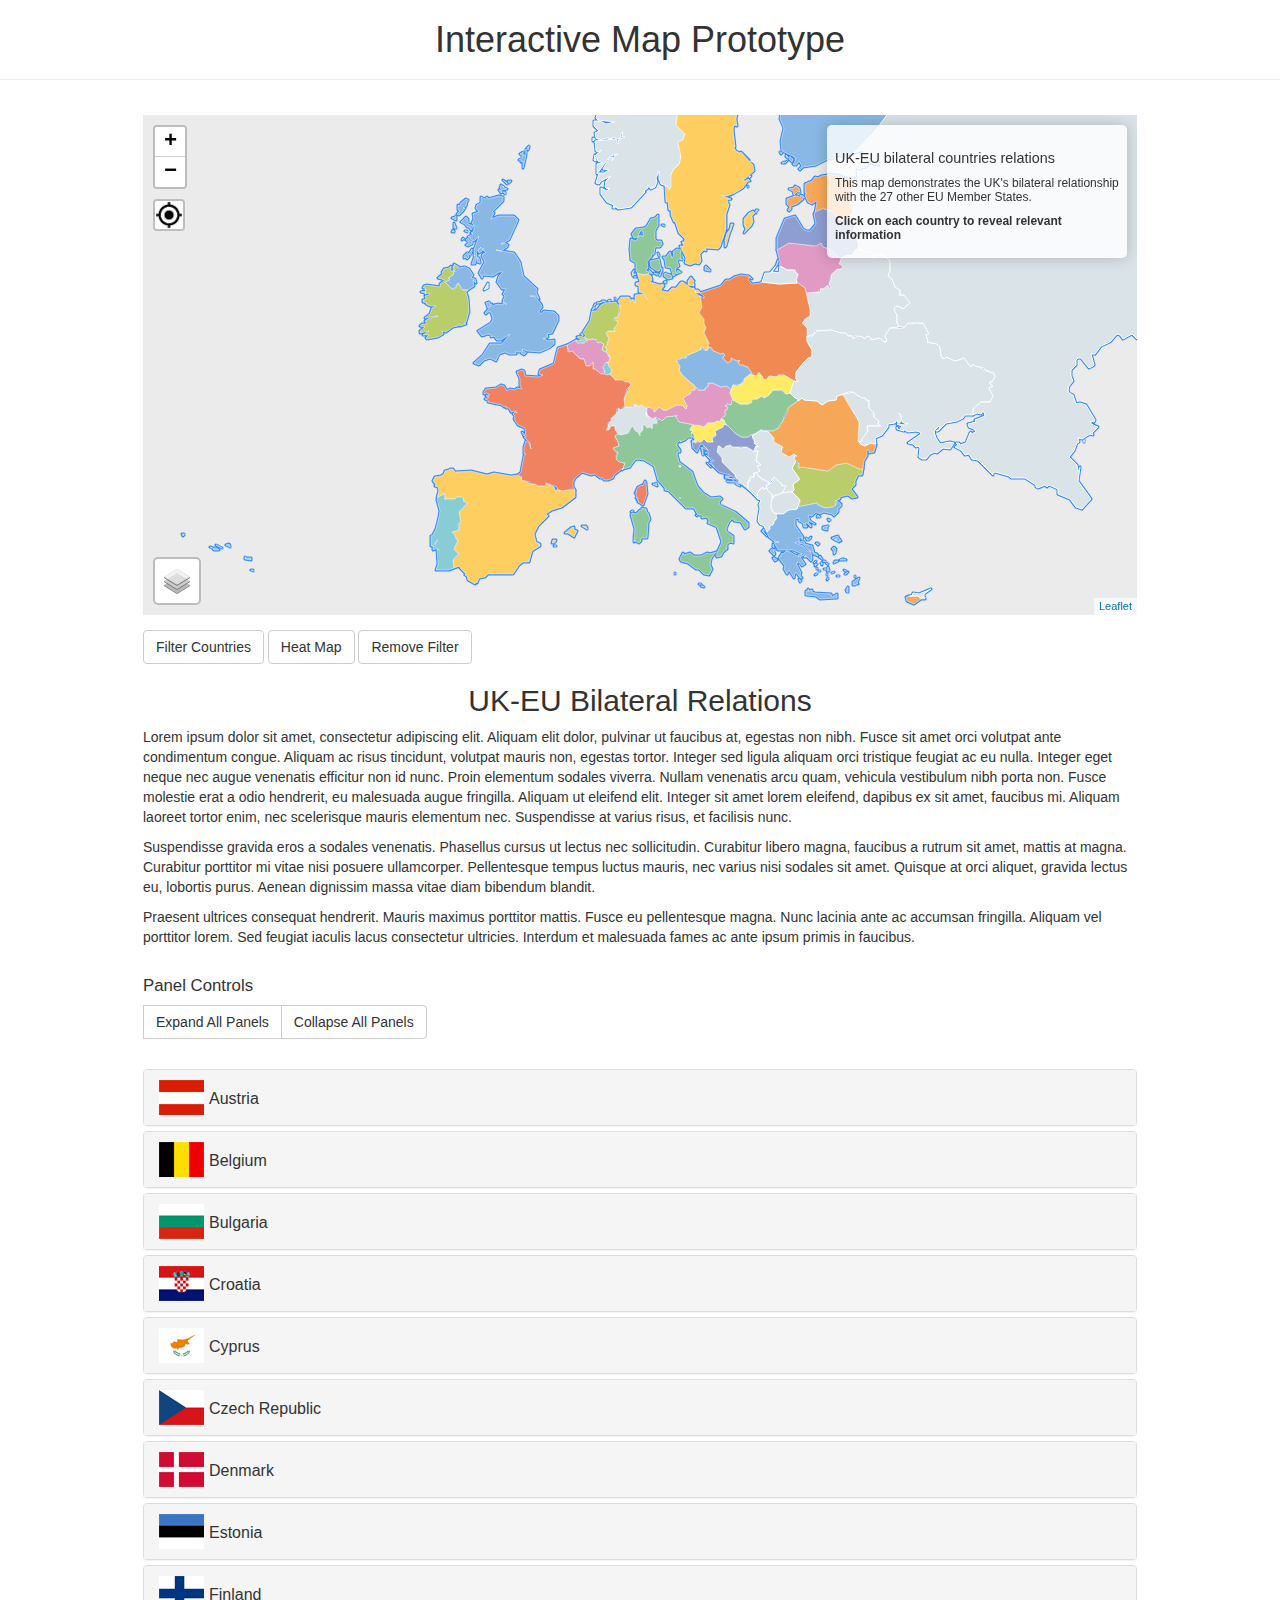
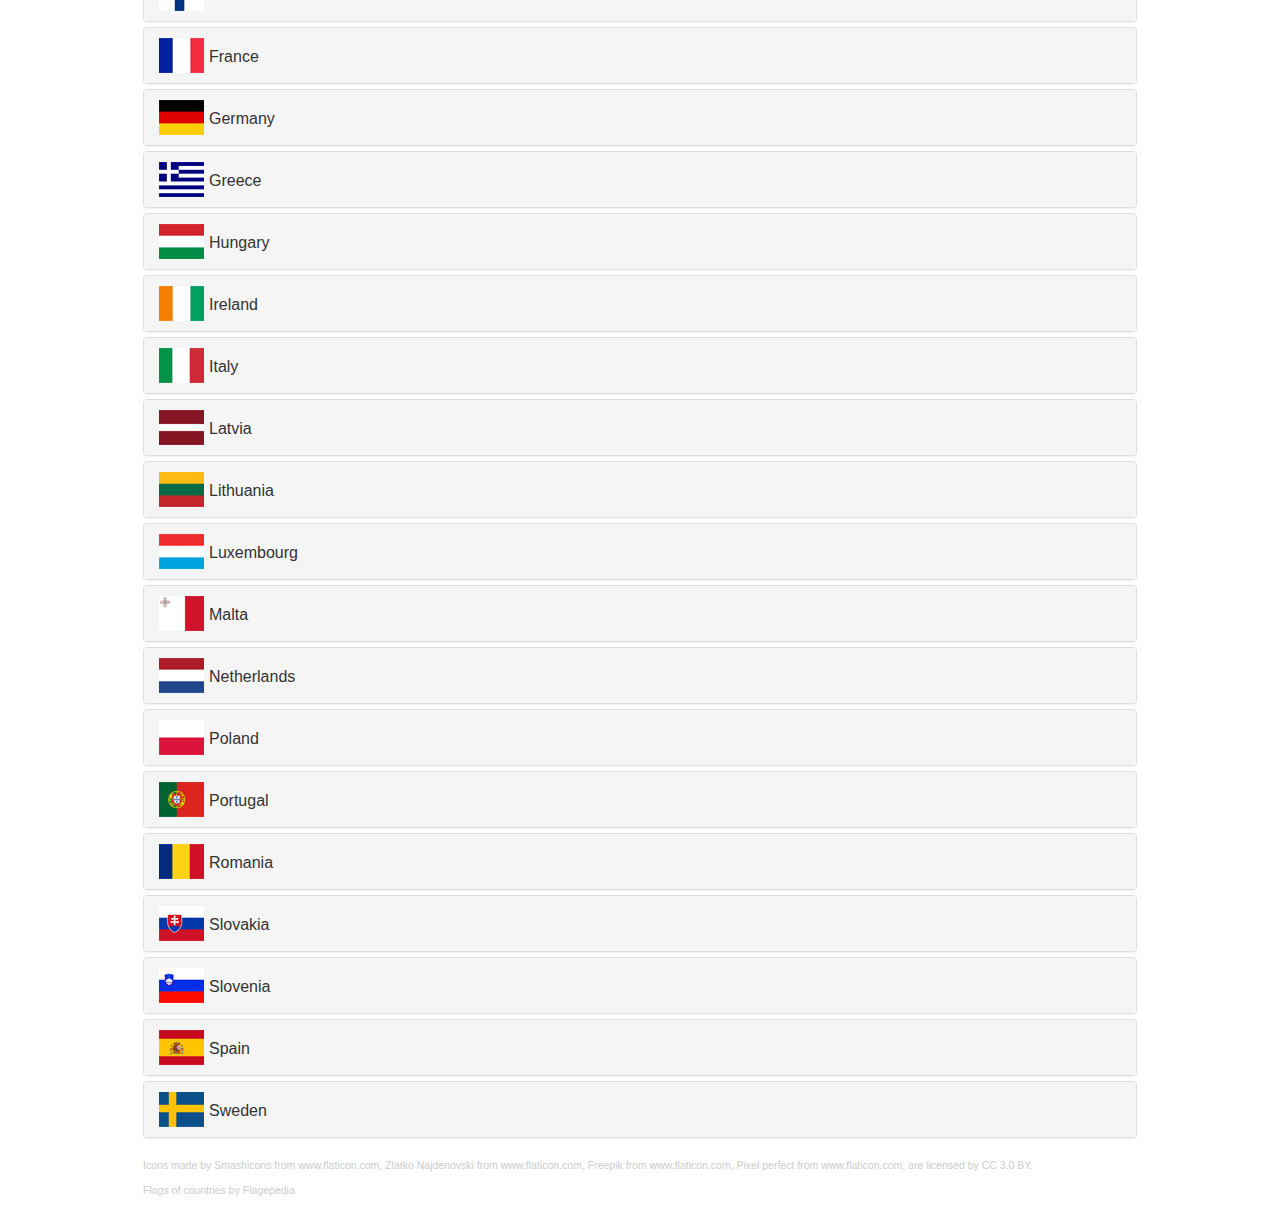
<file: index.html>
<!DOCTYPE html>
<html lang="en-GB">

<head>
  <meta charset="utf-8">
  <meta name="viewport" content="width=device-width, initial-scale=1.0">
  <title>UK-EU relations interactive map</title>
  <link rel="shortcut icon" href="map_dependencies/leaflet/images/favicon.png">
  <link rel="stylesheet" href="map_dependencies/css/bootstrap.css">
  <link rel="stylesheet" href="map_dependencies/css/map.css">
  <link rel="stylesheet" href="map_dependencies/css/leaflet.css" />
  <script src="map_dependencies/js/leaflet.js"></script>
  <script src="map_dependencies/mapdata/countries.json"></script>
</head>

<body>
  <div class="page-header">
    <h1>Interactive Map Prototype</h1>
  </div>
  <div class="container">
    <div class="mapContainer">
      <div id="map"></div>
    </div>
    <div>
      <button type="button" class="btn btn-default">Filter Countries</button>
      <button type="button" class="btn btn-default">Heat Map</button>
      <button type="button" class="btn btn-default">Remove Filter</button>
    </div>
    <h2>UK-EU Bilateral Relations</h2>
    <p>Lorem ipsum dolor sit amet, consectetur adipiscing elit. Aliquam elit dolor, pulvinar ut faucibus at, egestas non
      nibh. Fusce sit amet orci volutpat ante condimentum congue. Aliquam ac risus tincidunt, volutpat mauris non,
      egestas tortor. Integer sed ligula aliquam orci tristique feugiat ac eu nulla. Integer eget neque nec augue
      venenatis efficitur non id nunc. Proin elementum sodales viverra. Nullam venenatis arcu quam, vehicula vestibulum
      nibh porta non. Fusce molestie erat a odio hendrerit, eu malesuada augue fringilla. Aliquam ut eleifend elit.
      Integer sit amet lorem eleifend, dapibus ex sit amet, faucibus mi. Aliquam laoreet tortor enim, nec scelerisque
      mauris elementum nec. Suspendisse at varius risus, et facilisis nunc.</p>
    <p>Suspendisse gravida eros a sodales venenatis. Phasellus cursus ut lectus nec sollicitudin. Curabitur libero
      magna, faucibus a rutrum sit amet, mattis at magna. Curabitur porttitor mi vitae nisi posuere ullamcorper.
      Pellentesque tempus luctus mauris, nec varius nisi sodales sit amet. Quisque at orci aliquet, gravida lectus eu,
      lobortis purus. Aenean dignissim massa vitae diam bibendum blandit.</p>
    <p>Praesent ultrices consequat hendrerit. Mauris maximus porttitor mattis. Fusce eu pellentesque magna. Nunc lacinia
      ante ac accumsan fringilla. Aliquam vel porttitor lorem. Sed feugiat iaculis lacus consectetur ultricies. Interdum
      et malesuada fames ac ante ipsum primis in faucibus.</p>
    <div class="btn-group" role="group" aria-label="...">
      <h3>Panel Controls</h3>
      <button type="button" class="btn btn-default">Expand All Panels</button>
      <button type="button" class="btn btn-default">Collapse All Panels</button>
    </div>
    <div class="panel-group" id="accordion">
      <div class="panel panel-default">
        <div class="panel-heading">
          <h4 class="panel-title austria flag">Austria</h4>
        </div>
        <div id="panelcollapseAustria" class="panel-collapse collapse">
          <div class="panel-body">Lorem ipsum dolor sit amet, consectetur adipisicing elit, sed do eiusmod tempor
            incididunt ut labore et dolore magna aliqua. Ut enim ad minim veniam, quis nostrud exercitation ullamco
            laboris nisi ut aliquip ex ea commodo consequat.
            <p>
              <a href='#' class="backToTop">Back to map</a>
            </p>
          </div>
        </div>
      </div>
      <div class="panel panel-default">
        <div class="panel-heading">
          <h4 class="panel-title flag belgium">Belgium</h4>
        </div>
        <div id="panelcollapseBelgium" class="panel-collapse collapse">
          <div class="panel-body">Lorem ipsum dolor sit amet, consectetur adipisicing elit, sed do eiusmod tempor
            incididunt ut labore et dolore magna aliqua. Ut enim ad minim veniam, quis nostrud exercitation ullamco
            laboris nisi ut aliquip ex ea commodo consequat.
            <p>
              <a href='#' class="backToTop">Back to map</a>
            </p>
          </div>
        </div>
      </div>
      <div class="panel panel-default">
        <div class="panel-heading">
          <h4 class="panel-title flag bulgaria">Bulgaria</h4>
        </div>
        <div id="panelcollapseBulgaria" class="panel-collapse collapse">
          <div class="panel-body">Lorem ipsum dolor sit amet, consectetur adipisicing elit, sed do eiusmod tempor
            incididunt ut labore et dolore magna aliqua. Ut enim ad minim veniam, quis nostrud exercitation ullamco
            laboris nisi ut aliquip ex ea commodo consequat.
            <p>
              <a href='#' class="backToTop">Back to map</a>
            </p>
          </div>
        </div>
      </div>
      <div class="panel panel-default">
        <div class="panel-heading">
          <h4 class="panel-title flag croatia">Croatia</h4>
        </div>
        <div id="panelcollapseCroatia" class="panel-collapse collapse">
          <div class="panel-body">Lorem ipsum dolor sit amet, consectetur adipisicing elit, sed do eiusmod tempor
            incididunt ut labore et dolore magna aliqua. Ut enim ad minim veniam, quis nostrud exercitation ullamco
            laboris nisi ut aliquip ex ea commodo consequat.
            <p>
              <a href='#' class="backToTop">Back to map</a>
            </p>
          </div>
        </div>
      </div>
      <div class="panel panel-default">
        <div class="panel-heading">
          <h4 class="panel-title flag cyprus">Cyprus</h4>
        </div>
        <div id="panelcollapseCyprus" class="panel-collapse collapse">
          <div class="panel-body">Lorem ipsum dolor sit amet, consectetur adipisicing elit, sed do eiusmod tempor
            incididunt ut labore et dolore magna aliqua. Ut enim ad minim veniam, quis nostrud exercitation ullamco
            laboris nisi ut aliquip ex ea commodo consequat.
            <p>
              <a href='#' class="backToTop">Back to map</a>
            </p>
          </div>
        </div>
      </div>
      <div class="panel panel-default">
        <div class="panel-heading">
          <h4 class="panel-title flag czech">Czech Republic</h4>
        </div>
        <div id="panelcollapseCzechRepublic" class="panel-collapse collapse">
          <div class="panel-body">Lorem ipsum dolor sit amet, consectetur adipisicing elit, sed do eiusmod tempor
            incididunt ut labore et dolore magna aliqua. Ut enim ad minim veniam, quis nostrud exercitation ullamco
            laboris nisi ut aliquip ex ea commodo consequat.
            <p>
              <a href='#' class="backToTop">Back to map</a>
            </p>
          </div>
        </div>
      </div>
      <div class="panel panel-default">
        <div class="panel-heading">
          <h4 class="panel-title flag denmark">Denmark</h4>
        </div>
        <div id="panelcollapseDenmark" class="panel-collapse collapse">
          <div class="panel-body">Lorem ipsum dolor sit amet, consectetur adipisicing elit, sed do eiusmod tempor
            incididunt ut labore et dolore magna aliqua. Ut enim ad minim veniam, quis nostrud exercitation ullamco
            laboris nisi ut aliquip ex ea commodo consequat.
            <p>
              <a href='#' class="backToTop">Back to map</a>
            </p>
          </div>
        </div>
      </div>
      <div class="panel panel-default">
        <div class="panel-heading">
          <h4 class="panel-title estonia flag">Estonia</h4>
        </div>
        <div id="panelcollapseEstonia" class="panel-collapse collapse">
          <div class="panel-body">
            <div class="panel-section">
              <h4 class="history">History</h4>
              <p>Lorem ipsum dolor sit amet, consectetur adipisicing elit, sed do eiusmod
                tempor incididunt ut labore et dolore magna aliqua. Ut enim ad minim veniam,
                quis nostrud exercitation ullamco laboris nisi ut aliquip ex ea commodo
                consequat. Duis aute irure dolor in reprehenderit in voluptate velit esse
                cillum dolore eu fugiat nulla pariatur. Excepteur sint occaecat cupidatat non
                proident, sunt in culpa qui officia deserunt mollit anim id est laborum. </p>
            </div>
            <div class="panel-section">
              <h4 class="diplomacy">Diplomacy</h4>
              <p>Lorem ipsum dolor sit amet, consectetur adipisicing elit, sed do eiusmod
                tempor incididunt ut labore et dolore magna aliqua. Ut enim ad minim veniam,
                quis nostrud exercitation ullamco laboris nisi ut aliquip ex ea commodo
                consequat. Duis aute irure dolor in reprehenderit in voluptate velit esse
                cillum dolore eu fugiat nulla pariatur. Excepteur sint occaecat cupidatat non
                proident, sunt in culpa qui officia deserunt mollit anim id est laborum.</p>
            </div>
            <div class="panel-section">
              <h4 class="trade">Trade</h4>
              <p>
                <u>Volumes</u>: Ut enim ad minim veniam,
                quis nostrud exercitation ullamco laboris nisi ut aliquip ex ea commodo
                consequat.
              </p>
              <p>
                <u>Sectors</u>: Ut enim ad minim veniam,
                quis nostrud exercitation ullamco laboris nisi ut aliquip ex ea commodo
                consequat. Duis aute irure dolor in reprehenderit in voluptate velit esse
                cillum dolore eu fugiat nulla pariatur. Excepteur sint occaecat cupidatat non
                proident, sunt in culpa qui officia deserunt mollit anim id est laborum.
              </p>
            </div>
            <div class="panel-section">
              <h4 class="business">Business, Enterprise and Investment</h4>
              <p>
                <u>Organisations</u>: Ut enim ad minim veniam,
                quis nostrud exercitation ullamco laboris nisi ut aliquip ex ea commodo
                consequat. Duis aute irure dolor in reprehenderit in voluptate velit esse
                cillum dolore eu fugiat nulla pariatur. Excepteur sint occaecat cupidatat non
                proident, sunt in culpa qui officia deserunt mollit anim id est laborum.
              </p>
              <p>
                <u>Investment</u>: Ut enim ad minim veniam,
                quis nostrud exercitation ullamco laboris nisi ut aliquip ex ea commodo
                consequat. Duis aute irure dolor in reprehenderit in voluptate velit esse
                cillum dolore eu fugiat nulla pariatur. Excepteur sint occaecat cupidatat non
                proident, sunt in culpa qui officia deserunt mollit anim id est laborum.
              </p>
            </div>
            <div class="panel-section">
              <h4 class="people">People</h4>
              <p>
                <u>Residents</u>: Excepteur sint occaecat cupidatat non
                proident, sunt in culpa qui officia deserunt mollit anim id est laborum.
              </p>
              <p>
                <u>Tourism</u>: Excepteur sint occaecat cupidatat non
                proident, sunt in culpa qui officia deserunt mollit anim id est laborum.
              </p>
              <p>
                <u>Flight connections</u>: Excepteur sint occaecat cupidatat non
                proident, sunt in culpa qui officia deserunt mollit anim id est laborum.
              </p>
            </div>
            <div class="panel-section">
              <h4 class="culture">Culture</h4>
              <p>
                <u>British Council</u>:
                <strong> Excepteur sint occaecat cupidatat non
                  proident</strong>
              </p>
              <p>
                <u>Partnerships</u>:
              </p>
            </div>
            <div class="panel-section">
              <h4 class="science">Science and Education</h4>
              <p>
                <u>Universities</u>: Excepteur sint occaecat cupidatat non
                proident, sunt in culpa qui officia deserunt mollit anim id est laborum.
              </p>
            </div>
            <div class="panel-section">
              <h4 class="defence">Defence and Security:</h4>
              <p>Sunt in culpa qui officia deserunt mollit anim id est laborum.</p>
            </div>
            <div class="panel-section">
              <h4>Estonian Organisations in the UK</h4>
              <ol>
                <li>Excepteur sint occaecat cupidatat non
                  proident</li>
                <li>Excepteur sint occaecat cupidatat non
                  proident</li>
                <li>Excepteur sint occaecat cupidatat non
                  proident</li>
                <li>Excepteur sint occaecat cupidatat non
                  proident</li>
                <li>Excepteur sint occaecat cupidatat non
                  proident</li>
                <li>Excepteur sint occaecat cupidatat non
                  proident</li>
                <li>Excepteur sint occaecat cupidatat non
                  proident</li>
                <li>Excepteur sint occaecat cupidatat non
                  proident</li>
                <li>Excepteur sint occaecat cupidatat non
                  proident</li>
                <li>Excepteur sint occaecat cupidatat non
                  proident</li>
              </ol>
              <p>
                <a href='#' class="backToTop">Back to map</a>
              </p>
            </div>
          </div>
        </div>
      </div>
      <div class="panel panel-default">
        <div class="panel-heading">
          <h4 class="panel-title flag finland">Finland</h4>
        </div>
        <div id="panelcollapseFinland" class="panel-collapse collapse">
          <div class="panel-body">Lorem ipsum dolor sit amet, consectetur adipisicing elit, sed do eiusmod tempor
            incididunt ut labore et dolore magna aliqua. Ut enim ad minim veniam, quis nostrud exercitation ullamco
            laboris nisi ut aliquip ex ea commodo consequat.
            <p>
              <a href='#' class="backToTop">Back to map</a>
            </p>
          </div>
        </div>
      </div>
      <div class="panel panel-default">
        <div class="panel-heading">
          <h4 class="panel-title flag france">France</h4>
        </div>
        <div id="panelcollapseFrance" class="panel-collapse collapse">
          <div class="panel-body">Lorem ipsum dolor sit amet, consectetur adipisicing elit, sed do eiusmod tempor
            incididunt ut labore et dolore magna aliqua. Ut enim ad minim veniam, quis nostrud exercitation ullamco
            laboris nisi ut aliquip ex ea commodo consequat.
            <p>
              <a href='#' class="backToTop">Back to map</a>
            </p>
          </div>
        </div>
      </div>
      <div class="panel panel-default">
        <div class="panel-heading">
          <h4 class="panel-title flag germany">Germany</h4>
        </div>
        <div id="panelcollapseGermany" class="panel-collapse collapse">
          <div class="panel-body">Lorem ipsum dolor sit amet, consectetur adipisicing elit, sed do eiusmod tempor
            incididunt ut labore et dolore magna aliqua. Ut enim ad minim veniam, quis nostrud exercitation ullamco
            laboris nisi ut aliquip ex ea commodo consequat.
            <p>
              <a href='#' class="backToTop">Back to map</a>
            </p>
          </div>
        </div>
      </div>
      <div class="panel panel-default">
        <div class="panel-heading">
          <h4 class="panel-title flag greece">Greece</h4>
        </div>
        <div id="panelcollapseGreece" class="panel-collapse collapse">
          <div class="panel-body">Lorem ipsum dolor sit amet, consectetur adipisicing elit, sed do eiusmod tempor
            incididunt ut labore et dolore magna aliqua. Ut enim ad minim veniam, quis nostrud exercitation ullamco
            laboris nisi ut aliquip ex ea commodo consequat.
            <p>
              <a href='#' class="backToTop">Back to map</a>
            </p>
          </div>
        </div>
      </div>
      <div class="panel panel-default">
        <div class="panel-heading">
          <h4 class="panel-title flag hungary">Hungary</h4>
        </div>
        <div id="panelcollapseHungary" class="panel-collapse collapse">
          <div class="panel-body">Lorem ipsum dolor sit amet, consectetur adipisicing elit, sed do eiusmod tempor
            incididunt ut labore et dolore magna aliqua. Ut enim ad minim veniam, quis nostrud exercitation ullamco
            laboris nisi ut aliquip ex ea commodo consequat.
            <p>
              <a href='#' class="backToTop">Back to map</a>
            </p>
          </div>
        </div>
      </div>
      <div class="panel panel-default">
        <div class="panel-heading">
          <h4 class="panel-title flag ireland">Ireland</h4>
        </div>
        <div id="panelcollapseIreland" class="panel-collapse collapse">
          <div class="panel-body">Lorem ipsum dolor sit amet, consectetur adipisicing elit, sed do eiusmod tempor
            incididunt ut labore et dolore magna aliqua. Ut enim ad minim veniam, quis nostrud exercitation ullamco
            laboris nisi ut aliquip ex ea commodo consequat.
            <p>
              <a href='#' class="backToTop">Back to map</a>
            </p>
          </div>
        </div>
      </div>
      <div class="panel panel-default">
        <div class="panel-heading">
          <h4 class="panel-title flag italy">Italy</h4>
        </div>
        <div id="panelcollapseItaly" class="panel-collapse collapse">
          <div class="panel-body">Lorem ipsum dolor sit amet, consectetur adipisicing elit, sed do eiusmod tempor
            incididunt ut labore et dolore magna aliqua. Ut enim ad minim veniam, quis nostrud exercitation ullamco
            laboris nisi ut aliquip ex ea commodo consequat.
            <p>
              <a href='#' class="backToTop">Back to map</a>
            </p>
          </div>
        </div>
      </div>
      <div class="panel panel-default">
        <div class="panel-heading">
          <h4 class="panel-title flag latvia">Latvia</h4>
        </div>
        <div id="panelcollapseLatvia" class="panel-collapse collapse">
          <div class="panel-body">Lorem ipsum dolor sit amet, consectetur adipisicing elit, sed do eiusmod tempor
            incididunt ut labore et dolore magna aliqua. Ut enim ad minim veniam, quis nostrud exercitation ullamco
            laboris nisi ut aliquip ex ea commodo consequat.
            <p>
              <a href='#' class="backToTop">Back to map</a>
            </p>
          </div>
        </div>
      </div>
      <div class="panel panel-default">
        <div class="panel-heading">
          <h4 class="panel-title flag lithuania">Lithuania</h4>
        </div>
        <div id="panelcollapseLithuania" class="panel-collapse collapse">
          <div class="panel-body">Lorem ipsum dolor sit amet, consectetur adipisicing elit, sed do eiusmod tempor
            incididunt ut labore et dolore magna aliqua. Ut enim ad minim veniam, quis nostrud exercitation ullamco
            laboris nisi ut aliquip ex ea commodo consequat.
            <p>
              <a href='#' class="backToTop">Back to map</a>
            </p>
          </div>
        </div>
      </div>
      <div class="panel panel-default">
        <div class="panel-heading">
          <h4 class="panel-title flag luxembourg">Luxembourg</h4>
        </div>
        <div id="panelcollapseLuxembourg" class="panel-collapse collapse">
          <div class="panel-body">Lorem ipsum dolor sit amet, consectetur adipisicing elit, sed do eiusmod tempor
            incididunt ut labore et dolore magna aliqua. Ut enim ad minim veniam, quis nostrud exercitation ullamco
            laboris nisi ut aliquip ex ea commodo consequat.
            <p>
              <a href='#' class="backToTop">Back to map</a>
            </p>
          </div>
        </div>
      </div>
      <div class="panel panel-default">
        <div class="panel-heading">
          <h4 class="panel-title flag malta">Malta</h4>
        </div>
        <div id="panelcollapseMalta" class="panel-collapse collapse">
          <div class="panel-body">Lorem ipsum dolor sit amet, consectetur adipisicing elit, sed do eiusmod tempor
            incididunt ut labore et dolore magna aliqua. Ut enim ad minim veniam, quis nostrud exercitation ullamco
            laboris nisi ut aliquip ex ea commodo consequat.
            <p>
              <a href='#' class="backToTop">Back to map</a>
            </p>
          </div>
        </div>
      </div>
      <div class="panel panel-default">
        <div class="panel-heading">
          <h4 class="panel-title flag netherlands">Netherlands</h4>
        </div>
        <div id="panelcollapseNetherlands" class="panel-collapse collapse">
          <div class="panel-body">Lorem ipsum dolor sit amet, consectetur adipisicing elit, sed do eiusmod tempor
            incididunt ut labore et dolore magna aliqua. Ut enim ad minim veniam, quis nostrud exercitation ullamco
            laboris nisi ut aliquip ex ea commodo consequat.
            <p>
              <a href='#' class="backToTop">Back to map</a>
            </p>
          </div>
        </div>
      </div>
      <div class="panel panel-default">
        <div class="panel-heading">
          <h4 class="panel-title flag poland">Poland</h4>
        </div>
        <div id="panelcollapsePoland" class="panel-collapse collapse">
          <div class="panel-body">Lorem ipsum dolor sit amet, consectetur adipisicing elit, sed do eiusmod tempor
            incididunt ut labore et dolore magna aliqua. Ut enim ad minim veniam, quis nostrud exercitation ullamco
            laboris nisi ut aliquip ex ea commodo consequat.
            <p>
              <a href='#' class="backToTop">Back to map</a>
            </p>
          </div>
        </div>
      </div>
      <div class="panel panel-default">
        <div class="panel-heading">
          <h4 class="panel-title flag portugal">Portugal</h4>
        </div>
        <div id="panelcollapsePortugal" class="panel-collapse collapse">
          <div class="panel-body">Lorem ipsum dolor sit amet, consectetur adipisicing elit, sed do eiusmod tempor
            incididunt ut labore et dolore magna aliqua. Ut enim ad minim veniam, quis nostrud exercitation ullamco
            laboris nisi ut aliquip ex ea commodo consequat.
            <p>
              <a href='#' class="backToTop">Back to map</a>
            </p>
          </div>
        </div>
      </div>
      <div class="panel panel-default">
        <div class="panel-heading">
          <h4 class="panel-title flag romania">Romania</h4>
        </div>
        <div id="panelcollapseRomania" class="panel-collapse collapse">
          <div class="panel-body">Lorem ipsum dolor sit amet, consectetur adipisicing elit, sed do eiusmod tempor
            incididunt ut labore et dolore magna aliqua. Ut enim ad minim veniam, quis nostrud exercitation ullamco
            laboris nisi ut aliquip ex ea commodo consequat.
            <p>
              <a href='#' class="backToTop">Back to map</a>
            </p>
          </div>
        </div>
      </div>
      <div class="panel panel-default">
        <div class="panel-heading">
          <h4 class="panel-title flag slovakia">Slovakia</h4>
        </div>
        <div id="panelcollapseSlovakia" class="panel-collapse collapse">
          <div class="panel-body">Lorem ipsum dolor sit amet, consectetur adipisicing elit, sed do eiusmod tempor
            incididunt ut labore et dolore magna aliqua. Ut enim ad minim veniam, quis nostrud exercitation ullamco
            laboris nisi ut aliquip ex ea commodo consequat.
            <p>
              <a href='#' class="backToTop">Back to map</a>
            </p>
          </div>
        </div>
      </div>
      <div class="panel panel-default">
        <div class="panel-heading">
          <h4 class="panel-title flag slovenia">Slovenia</h4>
        </div>
        <div id="panelcollapseSlovenia" class="panel-collapse collapse">
          <div class="panel-body">Lorem ipsum dolor sit amet, consectetur adipisicing elit, sed do eiusmod tempor
            incididunt ut labore et dolore magna aliqua. Ut enim ad minim veniam, quis nostrud exercitation ullamco
            laboris nisi ut aliquip ex ea commodo consequat.
            <p>
              <a href='#' class="backToTop">Back to map</a>
            </p>
          </div>
        </div>
      </div>
      <div class="panel panel-default">
        <div class="panel-heading">
          <h4 class="panel-title flag spain">Spain</h4>
        </div>
        <div id="panelcollapseSpain" class="panel-collapse collapse">
          <div class="panel-body">Lorem ipsum dolor sit amet, consectetur adipisicing elit, sed do eiusmod tempor
            incididunt ut labore et dolore magna aliqua. Ut enim ad minim veniam, quis nostrud exercitation ullamco
            laboris nisi ut aliquip ex ea commodo consequat.
            <p>
              <a href='#' class="backToTop">Back to map</a>
            </p>
          </div>
        </div>
      </div>
      <div class="panel panel-default">
        <div class="panel-heading">
          <h4 class="panel-title flag sweden">Sweden</h4>
        </div>
        <div id="panelcollapseSweden" class="panel-collapse collapse">
          <div class="panel-body">Lorem ipsum dolor sit amet, consectetur adipisicing elit, sed do eiusmod tempor
            incididunt ut labore et dolore magna aliqua. Ut enim ad minim veniam, quis nostrud exercitation ullamco
            laboris nisi ut aliquip ex ea commodo consequat.
            <p>
              <a href='#' class="backToTop">Back to map</a>
            </p>
          </div>
        </div>
      </div>
    </div>
    <p class="credit">Icons made by
      <a href="https://www.flaticon.com/authors/smashicons" title="Smashicons">Smashicons</a> from
      <a href="https://www.flaticon.com/" title="Flaticon">www.flaticon.com</a>,
      <a href="https://www.flaticon.com/authors/zlatko-najdenovski" title="Zlatko Najdenovski">Zlatko Najdenovski</a>
      from
      <a href="https://www.flaticon.com/" title="Flaticon">www.flaticon.com</a>,
      <a href="http://www.freepik.com" title="Freepik">Freepik</a> from
      <a href="https://www.flaticon.com/" title="Flaticon">www.flaticon.com</a>,
      <a href="https://www.flaticon.com/authors/pixel-perfect" title="Pixel perfect">Pixel perfect</a> from
      <a href="https://www.flaticon.com/" title="Flaticon">www.flaticon.com</a>, are licensed by
      <a href="http://creativecommons.org/licenses/by/3.0/" title="Creative Commons BY 3.0" target="_blank">CC 3.0
        BY.</a>
    </p>
    <p class="credit">Flags of countries by
      <a title="Flags of all countries" href="http://flagpedia.net/">Flagepedia</a>
    </p>
  </div>
  <script src="map_dependencies/js/jquery.js"></script>
  <script src="map_dependencies/js/bootstrap.js"></script>
  <script src="map_dependencies/js/map_on_click.js"></script>
</body>

</html>
</file>
<file: map_dependencies/css/map.css>
.container{width: 80%;}.page-header{padding-bottom: 9px; margin: 20px 0 20px; border-bottom: 1px solid #eee; text-align: center;}h2{text-align: center; font-family: Arial, Helvetica, sans-serif; font-weight: 200;}h3{font-size: 1.2em;}h5{font-size: 1.5em;}.mapContainer{width: 100%; margin: 15px auto;}#map{height: 500px; width: 100%; margin: 0 auto;}.legendHeader{color: #000000;}.mapLegend{padding: 6px 8px; font: 1em Arial, Helvetica, sans-serif; background: white; background: rgba(255, 255, 255, 0.8); box-shadow: 0 0 15px rgba(0, 0, 0, 0.2); border-radius: 5px; width: 300px;}.moreLink{padding: 8px; background-color: cornflowerblue; color: #fff !important;}.moreLink:hover{text-decoration: none; box-shadow: 1px 1px 1px 1px #ccc; cursor: pointer;}.moreLink:active{text-decoration: none; box-shadow: none;}.infopop h2{font-size:1.4em;}.centerControl:hover{cursor: pointer; opacity: .7;}.centerControl img{-webkit-border-radius: 4px; -moz-border-radius: 4px; border-radius: 4px;}h4{height: 35px; padding-top: 10px;}h4.diplomacy,h4.defence{padding-top: 6px;}.panel-group{margin: 3% auto 2% auto;}.panel.panel-default:hover{cursor: pointer;}.leaflet-popup-content > p{font-size:1em; padding: 8px;}.leaflet-popup-content > h5{padding-left: 8px;}.history{background-image: url(../leaflet/images/history.png);}.diplomacy{background-image: url(../leaflet/images/diplomacy.png);}.trade{background-image: url(../leaflet/images/trade.png);}.business{background-image: url(../leaflet/images/business.png);}.people{background-image: url(../leaflet/images/people.png);}.culture{background-image: url(../leaflet/images/culture.png);}.science{background-image: url(../leaflet/images/science.png);}.defence{background-image: url(../leaflet/images/defence.png);}.history,.diplomacy,.trade,.business,.people,.culture,.science,.defence{background-repeat: no-repeat; padding-left: 36px; display: block;}.flag{background-repeat: no-repeat; padding-left: 50px; display: block;}/********CREDIT*******************/.credit{font-size: .75em; color: #ccc; font-weight: normal;}.credit a{color: #ccc;}.credit a:hover{color: inherit;}/*******COUNTRY FLAGS************/.estonia{background-image: url(../leaflet/images/estonia.jpg);}.austria{background-image: url(../leaflet/images/austria.jpg);}.belgium{background-image: url(../leaflet/images/belgium.jpg);}.bulgaria{background-image: url(../leaflet/images/bulgaria.jpg);}.croatia{background-image: url(../leaflet/images/croatia.jpg);}.cyprus{background-image: url(../leaflet/images/cyprus.jpg);}.czech{background-image: url(../leaflet/images/czech.jpg);}.denmark{background-image: url(../leaflet/images/denmark.jpg);}.finland{background-image: url(../leaflet/images/finland.jpg);}.france{background-image: url(../leaflet/images/france.jpg);}.germany{background-image: url(../leaflet/images/germany.jpg);}.greece{background-image: url(../leaflet/images/greece.jpg);}.hungary{background-image: url(../leaflet/images/hungary.jpg);}.ireland{background-image: url(../leaflet/images/ireland.jpg);}.italy{background-image: url(../leaflet/images/italy.jpg);}.latvia{background-image: url(../leaflet/images/latvia.jpg);}.lithuania{background-image: url(../leaflet/images/lithuania.jpg);}.luxembourg{background-image: url(../leaflet/images/luxembourg.jpg);}.malta{background-image: url(../leaflet/images/malta.jpg);}.netherlands{background-image: url(../leaflet/images/netherlands.jpg);}.poland{background-image: url(../leaflet/images/poland.jpg);}.portugal{background-image: url(../leaflet/images/portugal.jpg);}.romania{background-image: url(../leaflet/images/romania.jpg);}.slovakia{background-image: url(../leaflet/images/slovakia.jpg);}.slovenia{background-image: url(../leaflet/images/slovenia.jpg);}.spain{background-image: url(../leaflet/images/spain.jpg);}.sweden{background-image: url(../leaflet/images/sweden.jpg);}/*MEDIA QUERIES*/@media screen and (min-width:1000px){.mapLegend{display: block;}}@media screen and (max-width:800px){.mapLegend,.leaflet-control-container{display: none;}.container{width: 98%;}}
</file>
<file: map_dependencies/css/leaflet.css>
/* required styles */.leaflet-pane,.leaflet-tile,.leaflet-marker-icon,.leaflet-marker-shadow,.leaflet-tile-container,.leaflet-pane > svg,.leaflet-pane > canvas,.leaflet-zoom-box,.leaflet-image-layer,.leaflet-layer{position: absolute;left: 0;top: 0;}.leaflet-container{overflow: hidden;}.leaflet-tile,.leaflet-marker-icon,.leaflet-marker-shadow{-webkit-user-select: none; -moz-user-select: none; user-select: none; -webkit-user-drag: none;}/* Safari renders non-retina tile on retina better with this, but Chrome is worse */.leaflet-safari .leaflet-tile{image-rendering: -webkit-optimize-contrast;}/* hack that prevents hw layers "stretching" when loading new tiles */.leaflet-safari .leaflet-tile-container{width: 1600px;height: 1600px;-webkit-transform-origin: 0 0;}.leaflet-marker-icon,.leaflet-marker-shadow{display: block;}/* .leaflet-container svg: reset svg max-width decleration shipped in Joomla! (joomla.org) 3.x *//* .leaflet-container img: map is broken in FF if you have max-width: 100% on tiles */.leaflet-container .leaflet-overlay-pane svg,.leaflet-container .leaflet-marker-pane img,.leaflet-container .leaflet-shadow-pane img,.leaflet-container .leaflet-tile-pane img,.leaflet-container img.leaflet-image-layer{max-width: none !important;}.leaflet-container.leaflet-touch-zoom{-ms-touch-action: pan-x pan-y;touch-action: pan-x pan-y;}.leaflet-container.leaflet-touch-drag{-ms-touch-action: pinch-zoom;}.leaflet-container.leaflet-touch-drag.leaflet-touch-zoom{-ms-touch-action: none;touch-action: none;}.leaflet-container{-webkit-tap-highlight-color: transparent;}.leaflet-container a{-webkit-tap-highlight-color: rgba(51, 181, 229, 0.4);}.leaflet-tile{filter: inherit;visibility: hidden;}.leaflet-tile-loaded{visibility: inherit;}.leaflet-zoom-box{width: 0;height: 0;-moz-box-sizing: border-box; box-sizing: border-box;z-index: 800;}/* workaround for https://bugzilla.mozilla.org/show_bug.cgi?id=888319 */.leaflet-overlay-pane svg{-moz-user-select: none;}.leaflet-pane{z-index: 400;}.leaflet-tile-pane{z-index: 200;}.leaflet-overlay-pane{z-index: 400;}.leaflet-shadow-pane{z-index: 500;}.leaflet-marker-pane{z-index: 600;}.leaflet-tooltip-pane{z-index: 650;}.leaflet-popup-pane{z-index: 700;}.leaflet-map-pane canvas{z-index: 100;}.leaflet-map-pane svg{z-index: 200;}.leaflet-vml-shape{width: 1px;height: 1px;}.lvml{behavior: url(#default#VML);display: inline-block;position: absolute;}/* control positioning */.leaflet-control{position: relative;z-index: 800;pointer-events: visiblePainted; /* IE 9-10 doesn't have auto */pointer-events: auto;}.leaflet-top,.leaflet-bottom{position: absolute;z-index: 1000;pointer-events: none;}.leaflet-top{top: 0;}.leaflet-right{right: 0;}.leaflet-bottom{bottom: 0;}.leaflet-left{left: 0;}.leaflet-control{float: left;clear: both;}.leaflet-right .leaflet-control{float: right;}.leaflet-top .leaflet-control{margin-top: 10px;}.leaflet-bottom .leaflet-control{margin-bottom: 10px;}.leaflet-left .leaflet-control{margin-left: 10px;}.leaflet-right .leaflet-control{margin-right: 10px;}/* zoom and fade animations */.leaflet-fade-anim .leaflet-tile{will-change: opacity;}.leaflet-fade-anim .leaflet-popup{opacity: 0;-webkit-transition: opacity 0.2s linear; -moz-transition: opacity 0.2s linear; -o-transition: opacity 0.2s linear; transition: opacity 0.2s linear;}.leaflet-fade-anim .leaflet-map-pane .leaflet-popup{opacity: 1;}.leaflet-zoom-animated{-webkit-transform-origin: 0 0; -ms-transform-origin: 0 0; transform-origin: 0 0;}.leaflet-zoom-anim .leaflet-zoom-animated{will-change: transform;}.leaflet-zoom-anim .leaflet-zoom-animated{-webkit-transition: -webkit-transform 0.25s cubic-bezier(0,0,0.25,1); -moz-transition: -moz-transform 0.25s cubic-bezier(0,0,0.25,1); -o-transition: -o-transform 0.25s cubic-bezier(0,0,0.25,1); transition: transform 0.25s cubic-bezier(0,0,0.25,1);}.leaflet-zoom-anim .leaflet-tile,.leaflet-pan-anim .leaflet-tile{-webkit-transition: none; -moz-transition: none; -o-transition: none; transition: none;}.leaflet-zoom-anim .leaflet-zoom-hide{visibility: hidden;}/* cursors */.leaflet-interactive{cursor: pointer;}.leaflet-grab{cursor: -webkit-grab;cursor: -moz-grab;}.leaflet-crosshair,.leaflet-crosshair .leaflet-interactive{cursor: crosshair;}.leaflet-popup-pane,.leaflet-control{cursor: auto;}.leaflet-dragging .leaflet-grab,.leaflet-dragging .leaflet-grab .leaflet-interactive,.leaflet-dragging .leaflet-marker-draggable{cursor: move;cursor: -webkit-grabbing;cursor: -moz-grabbing;}/* marker & overlays interactivity */.leaflet-marker-icon,.leaflet-marker-shadow,.leaflet-image-layer,.leaflet-pane > svg path,.leaflet-tile-container{pointer-events: none;}.leaflet-marker-icon.leaflet-interactive,.leaflet-image-layer.leaflet-interactive,.leaflet-pane > svg path.leaflet-interactive{pointer-events: visiblePainted; /* IE 9-10 doesn't have auto */pointer-events: auto;}/* visual tweaks */.leaflet-container{background: #ebebeb;outline: 0;}.leaflet-container a{color: #0078A8;}.leaflet-container a.leaflet-active{outline: 2px solid orange;}.leaflet-zoom-box{border: 2px dotted #38f;background: rgba(255,255,255,0.5);}/* general typography */.leaflet-container{font: 12px/1.5 "Helvetica Neue", Arial, Helvetica, sans-serif;}/* general toolbar styles */.leaflet-bar{box-shadow: 0 1px 5px rgba(0,0,0,0.65);border-radius: 4px;}.leaflet-bar a,.leaflet-bar a:hover{background-color: #fff;border-bottom: 1px solid #ccc;width: 26px;height: 26px;line-height: 26px;display: block;text-align: center;text-decoration: none;color: black;}.leaflet-bar a,.leaflet-control-layers-toggle{background-position: 50% 50%;background-repeat: no-repeat;display: block;}.leaflet-bar a:hover{background-color: #f4f4f4;}.leaflet-bar a:first-child{border-top-left-radius: 4px;border-top-right-radius: 4px;}.leaflet-bar a:last-child{border-bottom-left-radius: 4px;border-bottom-right-radius: 4px;border-bottom: none;}.leaflet-bar a.leaflet-disabled{cursor: default;background-color: #f4f4f4;color: #bbb;}.leaflet-touch .leaflet-bar a{width: 30px;height: 30px;line-height: 30px;}.leaflet-touch .leaflet-bar a:first-child{border-top-left-radius: 2px;border-top-right-radius: 2px;}.leaflet-touch .leaflet-bar a:last-child{border-bottom-left-radius: 2px;border-bottom-right-radius: 2px;}/* zoom control */.leaflet-control-zoom-in,.leaflet-control-zoom-out{font: bold 18px 'Lucida Console', Monaco, monospace;text-indent: 1px;}.leaflet-touch .leaflet-control-zoom-in, .leaflet-touch .leaflet-control-zoom-out{font-size: 22px;}/* layers control */.leaflet-control-layers{box-shadow: 0 1px 5px rgba(0,0,0,0.4);background: #fff;border-radius: 5px;}.leaflet-control-layers-toggle{background-image: url(images/layers.png);width: 36px;height: 36px;}.leaflet-retina .leaflet-control-layers-toggle{background-image: url(images/layers-2x.png);background-size: 26px 26px;}.leaflet-touch .leaflet-control-layers-toggle{width: 44px;height: 44px;}.leaflet-control-layers .leaflet-control-layers-list,.leaflet-control-layers-expanded .leaflet-control-layers-toggle{display: none;}.leaflet-control-layers-expanded .leaflet-control-layers-list{display: block;position: relative;}.leaflet-control-layers-expanded{padding: 6px 10px 6px 6px;color: #333;background: #fff;}.leaflet-control-layers-scrollbar{overflow-y: scroll;overflow-x: hidden;padding-right: 5px;}.leaflet-control-layers-selector{margin-top: 2px;position: relative;top: 1px;}.leaflet-control-layers label{display: block;}.leaflet-control-layers-separator{height: 0;border-top: 1px solid #ddd;margin: 5px -10px 5px -6px;}/* Default icon URLs */.leaflet-default-icon-path{background-image: url(images/marker-icon.png);}/* attribution and scale controls */.leaflet-container .leaflet-control-attribution{background: #fff;background: rgba(255, 255, 255, 0.7);margin: 0;}.leaflet-control-attribution,.leaflet-control-scale-line{padding: 0 5px;color: #333;}.leaflet-control-attribution a{text-decoration: none;}.leaflet-control-attribution a:hover{text-decoration: underline;}.leaflet-container .leaflet-control-attribution,.leaflet-container .leaflet-control-scale{font-size: 11px;}.leaflet-left .leaflet-control-scale{margin-left: 5px;}.leaflet-bottom .leaflet-control-scale{margin-bottom: 5px;}.leaflet-control-scale-line{border: 2px solid #777;border-top: none;line-height: 1.1;padding: 2px 5px 1px;font-size: 11px;white-space: nowrap;overflow: hidden;-moz-box-sizing: border-box; box-sizing: border-box;background: #fff;background: rgba(255, 255, 255, 0.5);}.leaflet-control-scale-line:not(:first-child){border-top: 2px solid #777;border-bottom: none;margin-top: -2px;}.leaflet-control-scale-line:not(:first-child):not(:last-child){border-bottom: 2px solid #777;}.leaflet-touch .leaflet-control-attribution,.leaflet-touch .leaflet-control-layers,.leaflet-touch .leaflet-bar{box-shadow: none;}.leaflet-touch .leaflet-control-layers,.leaflet-touch .leaflet-bar{border: 2px solid rgba(0,0,0,0.2);background-clip: padding-box;}/* popup */.leaflet-popup{position: absolute;text-align: center;margin-bottom: 20px;}.leaflet-popup-content-wrapper{padding: 1px;text-align: left;border-radius: 12px;}.leaflet-popup-content{margin: 13px 19px;line-height: 1.4;}.leaflet-popup-content p{margin: 18px 0;}.leaflet-popup-tip-container{width: 40px;height: 20px;position: absolute;left: 50%;margin-left: -20px;overflow: hidden;pointer-events: none;}.leaflet-popup-tip{width: 17px;height: 17px;padding: 1px;margin: -10px auto 0;-webkit-transform: rotate(45deg); -moz-transform: rotate(45deg); -ms-transform: rotate(45deg); -o-transform: rotate(45deg); transform: rotate(45deg);}.leaflet-popup-content-wrapper,.leaflet-popup-tip{background: white;color: #333;box-shadow: 0 3px 14px rgba(0,0,0,0.4);}.leaflet-container a.leaflet-popup-close-button{position: absolute;top: 0;right: 0;padding: 4px 4px 0 0;border: none;text-align: center;width: 18px;height: 14px;font: 16px/14px Tahoma, Verdana, sans-serif;color: #c3c3c3;text-decoration: none;font-weight: bold;background: transparent;}.leaflet-container a.leaflet-popup-close-button:hover{color: #999;}.leaflet-popup-scrolled{overflow: auto;border-bottom: 1px solid #ddd;border-top: 1px solid #ddd;}.leaflet-oldie .leaflet-popup-content-wrapper{zoom: 1;}.leaflet-oldie .leaflet-popup-tip{width: 24px;margin: 0 auto;-ms-filter: "progid:DXImageTransform.Microsoft.Matrix(M11=0.70710678, M12=0.70710678, M21=-0.70710678, M22=0.70710678)";filter: progid:DXImageTransform.Microsoft.Matrix(M11=0.70710678, M12=0.70710678, M21=-0.70710678, M22=0.70710678);}.leaflet-oldie .leaflet-popup-tip-container{margin-top: -1px;}.leaflet-oldie .leaflet-control-zoom,.leaflet-oldie .leaflet-control-layers,.leaflet-oldie .leaflet-popup-content-wrapper,.leaflet-oldie .leaflet-popup-tip{border: 1px solid #999;}/* div icon */.leaflet-div-icon{background: #fff;border: 1px solid #666;}/* Tooltip *//* Base styles for the element that has a tooltip */.leaflet-tooltip{position: absolute;padding: 6px;background-color: #fff;border: 1px solid #fff;border-radius: 3px;color: #222;white-space: nowrap;-webkit-user-select: none;-moz-user-select: none;-ms-user-select: none;user-select: none;pointer-events: none;box-shadow: 0 1px 3px rgba(0,0,0,0.4);}.leaflet-tooltip.leaflet-clickable{cursor: pointer;pointer-events: auto;}.leaflet-tooltip-top:before,.leaflet-tooltip-bottom:before,.leaflet-tooltip-left:before,.leaflet-tooltip-right:before{position: absolute;pointer-events: none;border: 6px solid transparent;background: transparent;content: "";}/* Directions */.leaflet-tooltip-bottom{margin-top: 6px;}.leaflet-tooltip-top{margin-top: -6px;}.leaflet-tooltip-bottom:before,.leaflet-tooltip-top:before{left: 50%;margin-left: -6px;}.leaflet-tooltip-top:before{bottom: 0;margin-bottom: -12px;border-top-color: #fff;}.leaflet-tooltip-bottom:before{top: 0;margin-top: -12px;margin-left: -6px;border-bottom-color: #fff;}.leaflet-tooltip-left{margin-left: -6px;}.leaflet-tooltip-right{margin-left: 6px;}.leaflet-tooltip-left:before,.leaflet-tooltip-right:before{top: 50%;margin-top: -6px;}.leaflet-tooltip-left:before{right: 0;margin-right: -12px;border-left-color: #fff;}.leaflet-tooltip-right:before{left: 0;margin-left: -12px;border-right-color: #fff;}
</file>
